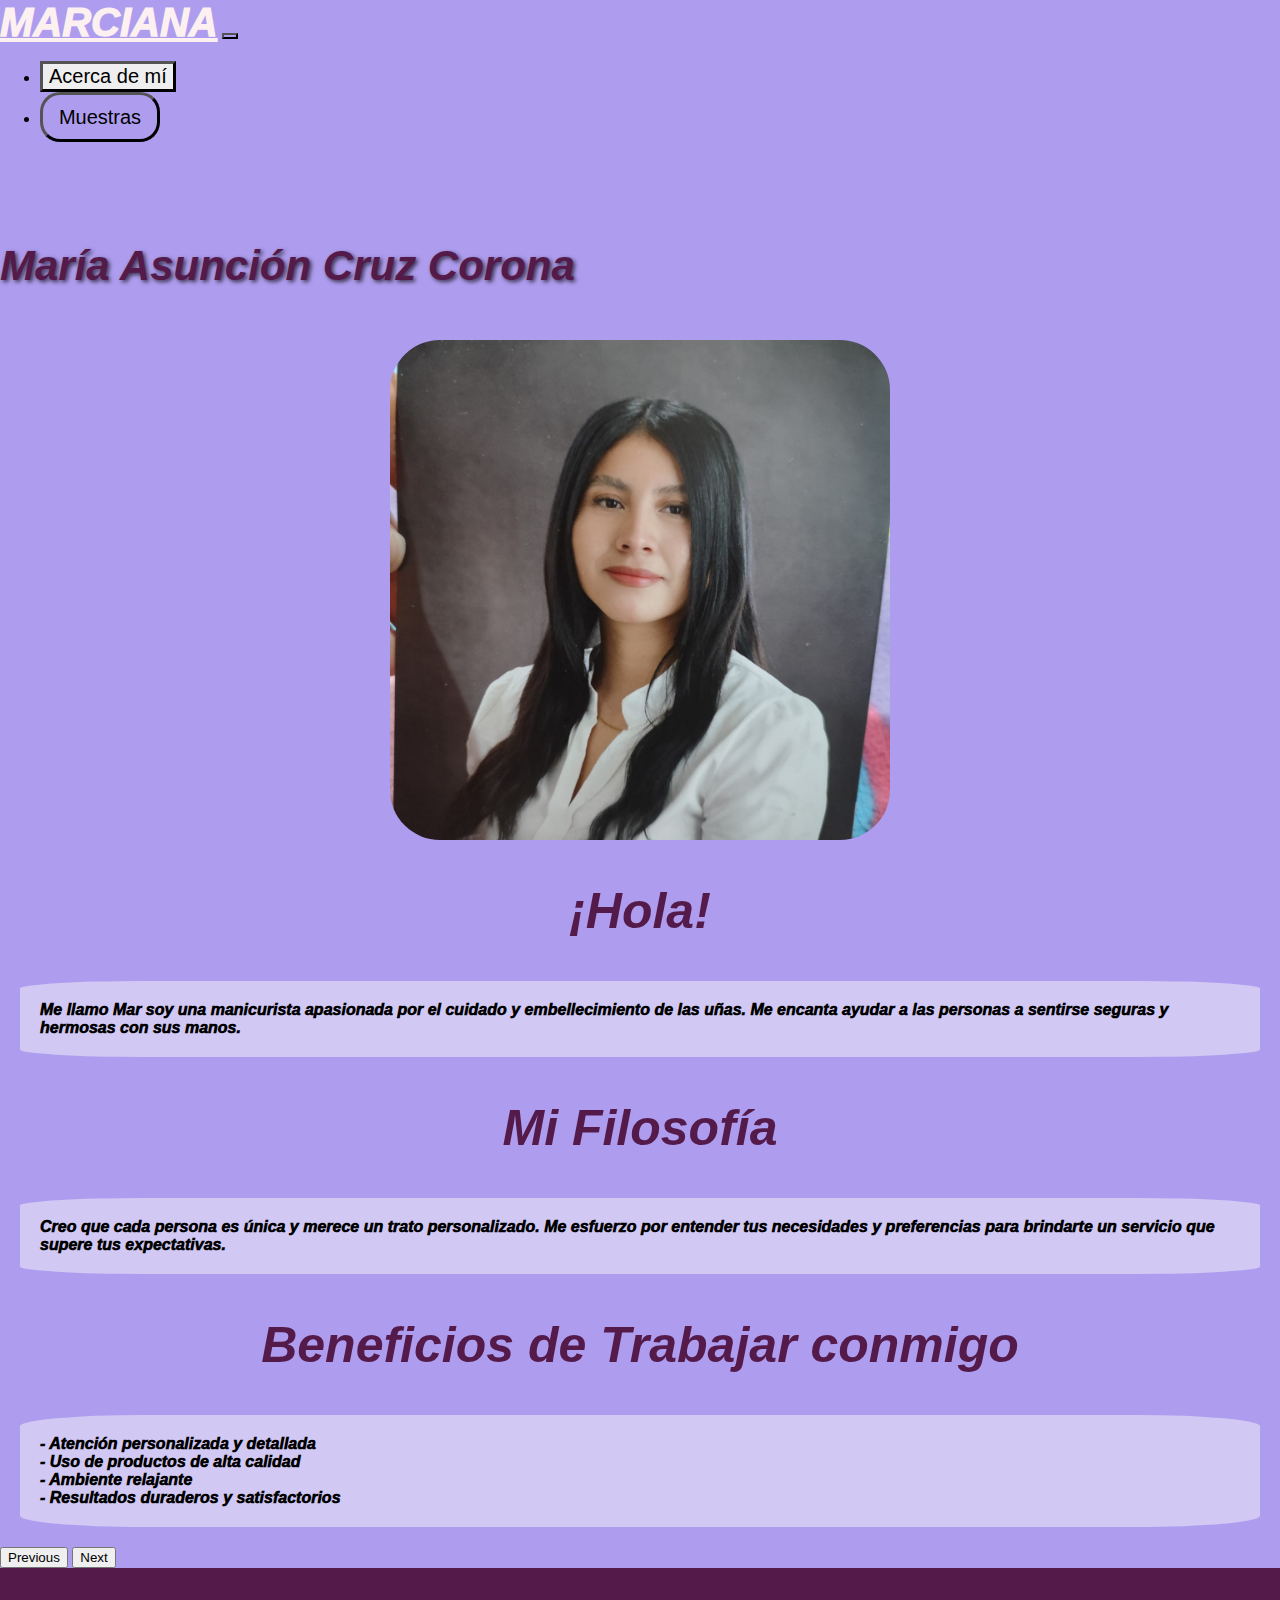
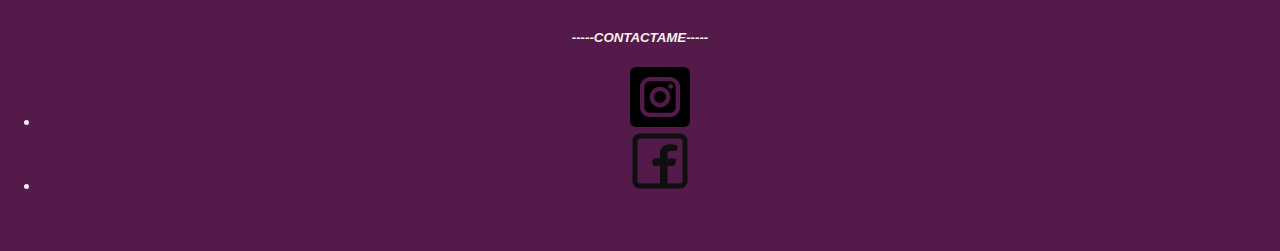
<file: acercaDeMi.html>
<!DOCTYPE html>
<html lang="en">
  <head>
    <meta charset="UTF-8" />
    <meta name="viewport" content="width=device-width, initial-scale=1.0" />
    <link
      href="https://cdn.jsdelivr.net/npm/bootstrap@5.3.5/dist/css/bootstrap.min.css"
      rel="stylesheet"
      integrity="sha384-SgOJa3DmI69IUzQ2PVdRZhwQ+dy64/BUtbMJw1MZ8t5HZApcHrRKUc4W0kG879m7"
      crossorigin="anonymous"
    />
    <link
      rel="stylesheet"
      href="https://fonts.googleapis.com/css2?family=DM+Sans:ital,opsz,wght@0,9..40,100..1000;1,9..40,100..1000&family=Exo+2:ital,wght@0,100..900;1,100..900&display=swap"
    />
    <link rel="stylesheet" href="./assets/styles/acercaDe.css" />
    <title>Gelish</title>
  </head>
  <body>
    <header>
      <div id="navBar"></div>
    </header>

    <h1 class="titulo-servicios text-center">María Asunción Cruz Corona</h1>

    <div class="container-fluid servicios">
      <div class="row">
        <div class="col-12 col-md-4 mb-4">
          <div class="card text-center justify-content-center">
            <img
              src="./assets/images/presentacion.jpeg"
              class="card-img-top rounded-circle mx-auto d-block border border-width border-black"
              alt="..."
            />
            <div
              class="card-body d-flex flex-column justify-content-center align-items-center"
            ></div>
          </div>
        </div>
      </div>
    </div>

    <div
      id="carouselExampleAutoplaying"
      class="carousel slide"
      data-bs-ride="carousel"
    >
      <div class="carousel-inner">
        <div class="carousel-item active">
          <h2> ¡Hola!  </h2>
          <p id="descripcion">
            Me llamo Mar soy una manicurista apasionada por el cuidado y
            embellecimiento de las uñas. Me encanta ayudar a las personas a
            sentirse seguras y hermosas con sus manos.
          </p>
        </div>
        <div class="carousel-item">
          
          <h2>Mi Filosofía </h2>

          <p id="descripcion">
            Creo que cada persona es única y merece un trato
            personalizado. Me esfuerzo por entender tus necesidades y
            preferencias para brindarte un servicio que supere tus expectativas.
          </p>
        </div>
        <div class="carousel-item">

          <h2>Beneficios de Trabajar conmigo</h2>

          <p id="descripcion">

            - Atención personalizada y detallada <br>
            - Uso de productos de alta calidad <br>
            - Ambiente relajante <br>
            - Resultados duraderos y satisfactorios

          </p>
        </div>
      </div>
      <button
        class="carousel-control-prev"
        type="button"
        data-bs-target="#carouselExampleAutoplaying"
        data-bs-slide="prev"
      >
        <span class="carousel-control-prev-icon" aria-hidden="true"></span>
        <span class="visually-hidden">Previous</span>
      </button>
      <button
        class="carousel-control-next"
        type="button"
        data-bs-target="#carouselExampleAutoplaying"
        data-bs-slide="next"
      >
        <span class="carousel-control-next-icon" aria-hidden="true"></span>
        <span class="visually-hidden">Next</span>
      </button>
    </div>

    <div class="footer" id="footer"></div>

    <script
      src="https://cdn.jsdelivr.net/npm/bootstrap@5.3.5/dist/js/bootstrap.bundle.min.js"
      integrity="sha384-k6d4wzSIapyDyv1kpU366/PK5hCdSbCRGRCMv+eplOQJWyd1fbcAu9OCUj5zNLiq"
      crossorigin="anonymous"
    ></script>

    <script>
      fetch("navBar.html") // Asegúrate de que la ruta sea correcta
        .then((response) => response.text())
        .then((html) => {
          document.getElementById("navBar").innerHTML = html; // Usamos el ID correcto 'navBar'
        })
        .catch((error) => {
          console.error("Error al obtener el navbar:", error);
        });
    </script>
    <script>
      fetch("footer.html") // Asegúrate de que la ruta sea correcta
        .then((response) => response.text())
        .then((html) => {
          document.getElementById("footer").innerHTML = html; // Usamos el ID correcto 'navBar'
        })
        .catch((error) => {
          console.error("Error al obtener el footer:", error);
        });
    </script>
  </body>
</html>
</file>
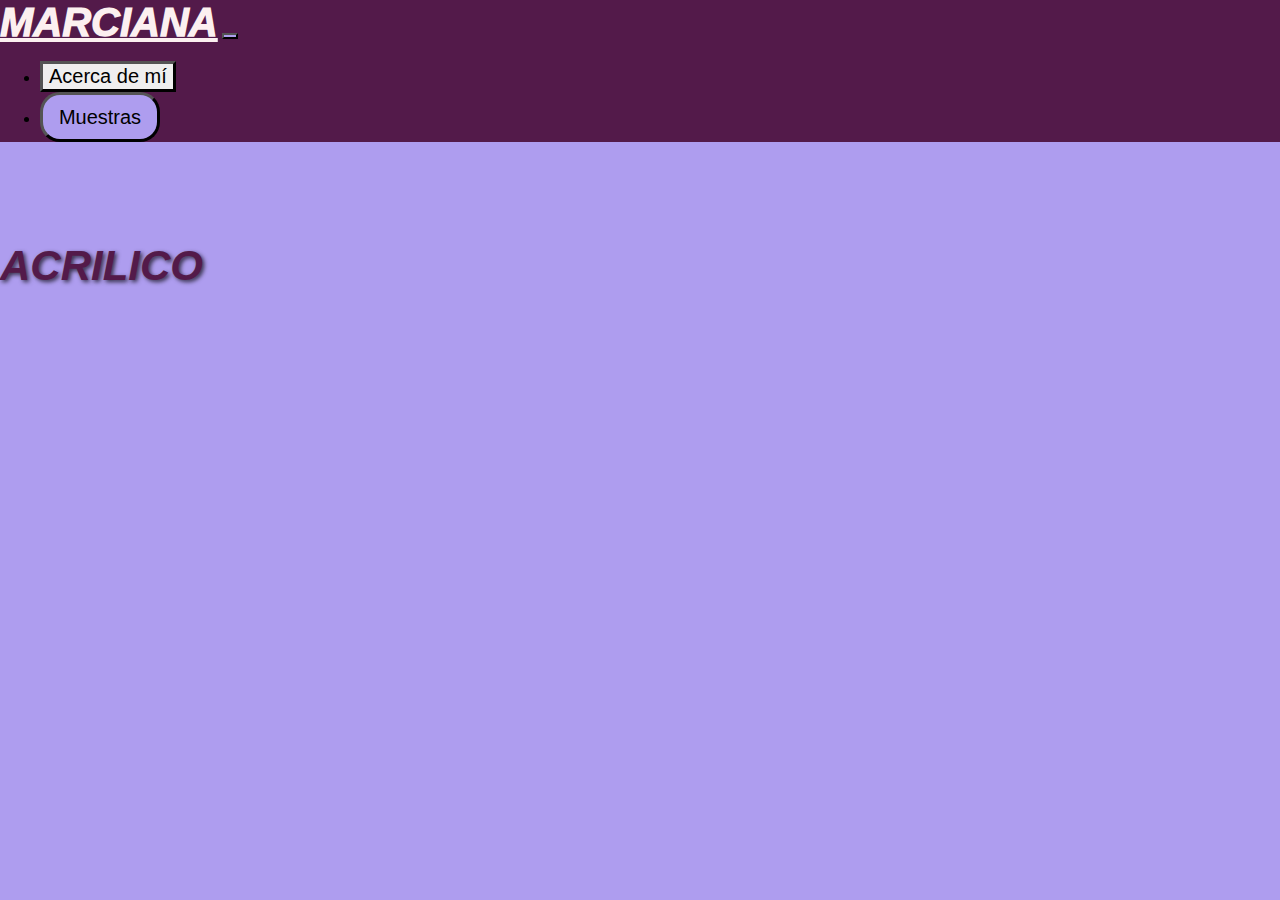
<file: acrilico.html>
<!DOCTYPE html>
<html lang="en">
<head>
    <meta charset="UTF-8">
    <meta name="viewport" content="width=device-width, initial-scale=1.0">
    <link
      href="https://cdn.jsdelivr.net/npm/bootstrap@5.3.5/dist/css/bootstrap.min.css"
      rel="stylesheet"
      integrity="sha384-SgOJa3DmI69IUzQ2PVdRZhwQ+dy64/BUtbMJw1MZ8t5HZApcHrRKUc4W0kG879m7"
      crossorigin="anonymous"
    />
    <link rel="stylesheet" href="./styles/acrilico.css">

    <title>Acrilico</title>



</head>
<body>
    

    <nav class="navbar navbar-expand-lg navbar-light">
        <div class="container-fluid">
          <a class="navbar-brand" href="#">MARCIANA</a>
          <button
            class="navbar-toggler"
            type="button"
            data-bs-toggle="collapse"
            data-bs-target="#navbarNav"
            aria-controls="navbarNav"
            aria-expanded="false"
            aria-label="Toggle navigation"
          >
            <span class="navbar-toggler-icon"></span>
          </button>
          <div class="collapse navbar-collapse" id="navbarNav">
            <ul class="navbar-nav ms-auto">
              <li class="nav-item">
                <button class="btn" type="submit">Acerca de mí</button>
              </li>
              <li class="nav-item">
                <button class="btn btn-outline-primary" type="submit">
                  Muestras
                </button>
              </li>
            </ul>
          </div>
        </div>
      </nav>

      <h1>ACRILICO</h1>
      
<script
      src="https://cdn.jsdelivr.net/npm/bootstrap@5.3.5/dist/js/bootstrap.bundle.min.js"
      integrity="sha384-k6d4wzSIapyDyv1kpU366/PK5hCdSbCRGRCMv+eplOQJWyd1fbcAu9OCUj5zNLiq"
      crossorigin="anonymous"
    ></script>
</body>
</html>
</file>
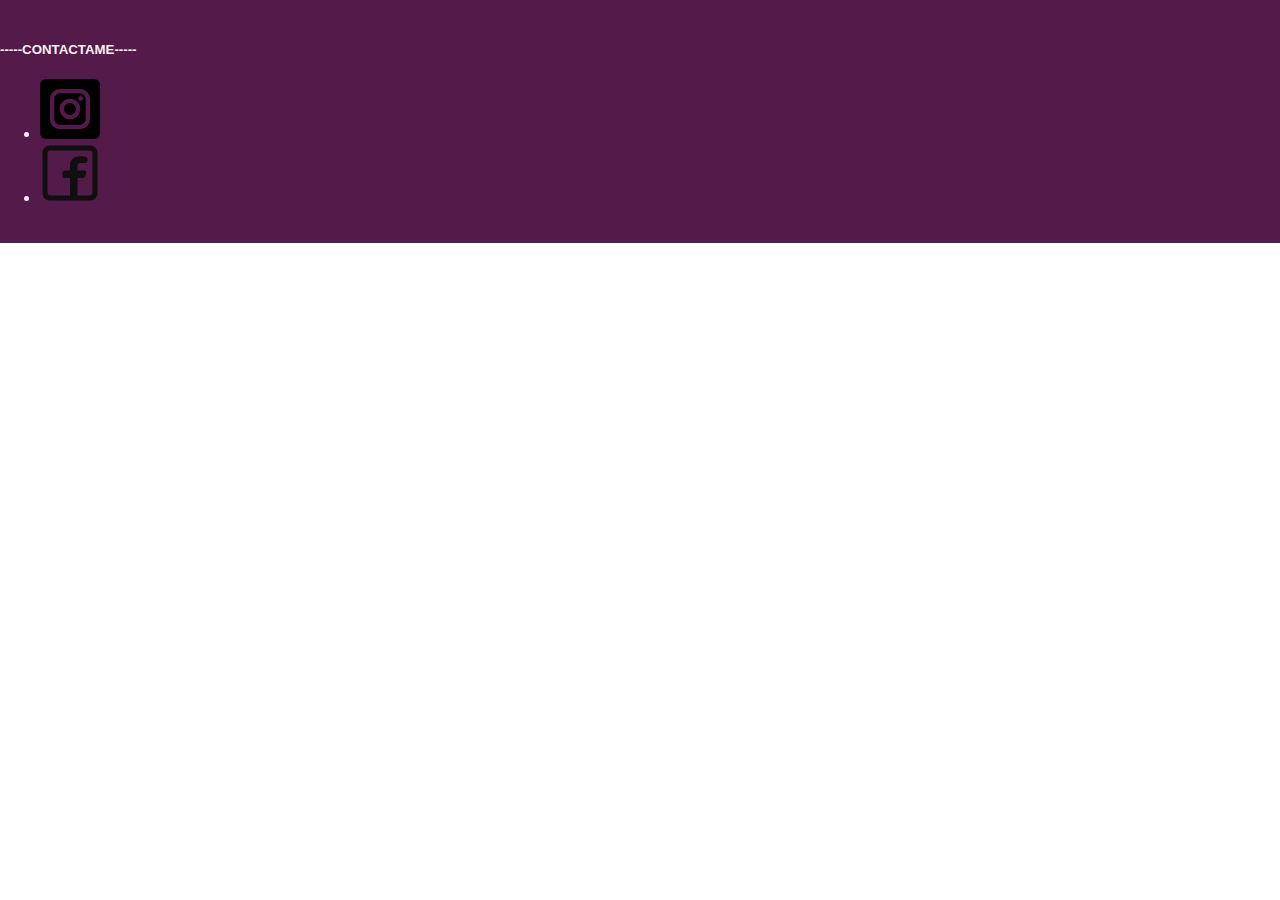
<file: footer.html>
<!DOCTYPE html>
<html lang="en">
<head>
    <meta charset="UTF-8">
    <meta name="viewport" content="width=device-width, initial-scale=1.0">
    <link rel="stylesheet" href="./assets/styles/footer.css">
    <title>PieDePagina</title>
</head>
<body>
    <footer>
        
    <div class="container-fluid py-3">
        <div class="row">
            <div class="col-12 text-center">
                <h5>-----CONTACTAME-----</h5>
                <ul class="list-unstyled d-flex justify-content-center">
                    <li class="ms-3">
                        <a class="nav-link p-0" href="https://www.instagram.com/marciana_nailart?igsh=MTd5OXkzMTlzN2c5Zg==" target="_blank" aria-label="Enlace a Instagram">
                            <img src="./assets/images/instagram.svg" alt="Instagram" width="60" height="60">
                        </a>
                    </li>
                     <li class="ms-3">
                        <a class="nav-link p-0" href="https://www.facebook.com/share/14znJnwBapo/" target="_blank" aria-label="Enlace a Facebook">
                            <img src="./assets/images/facebook.svg" alt="Facebook" width="60" height="60">
                        </a>
                    </li>
                </ul>
            </div>
        </div>
    </div>
</footer>
</body>
</html>
</file>
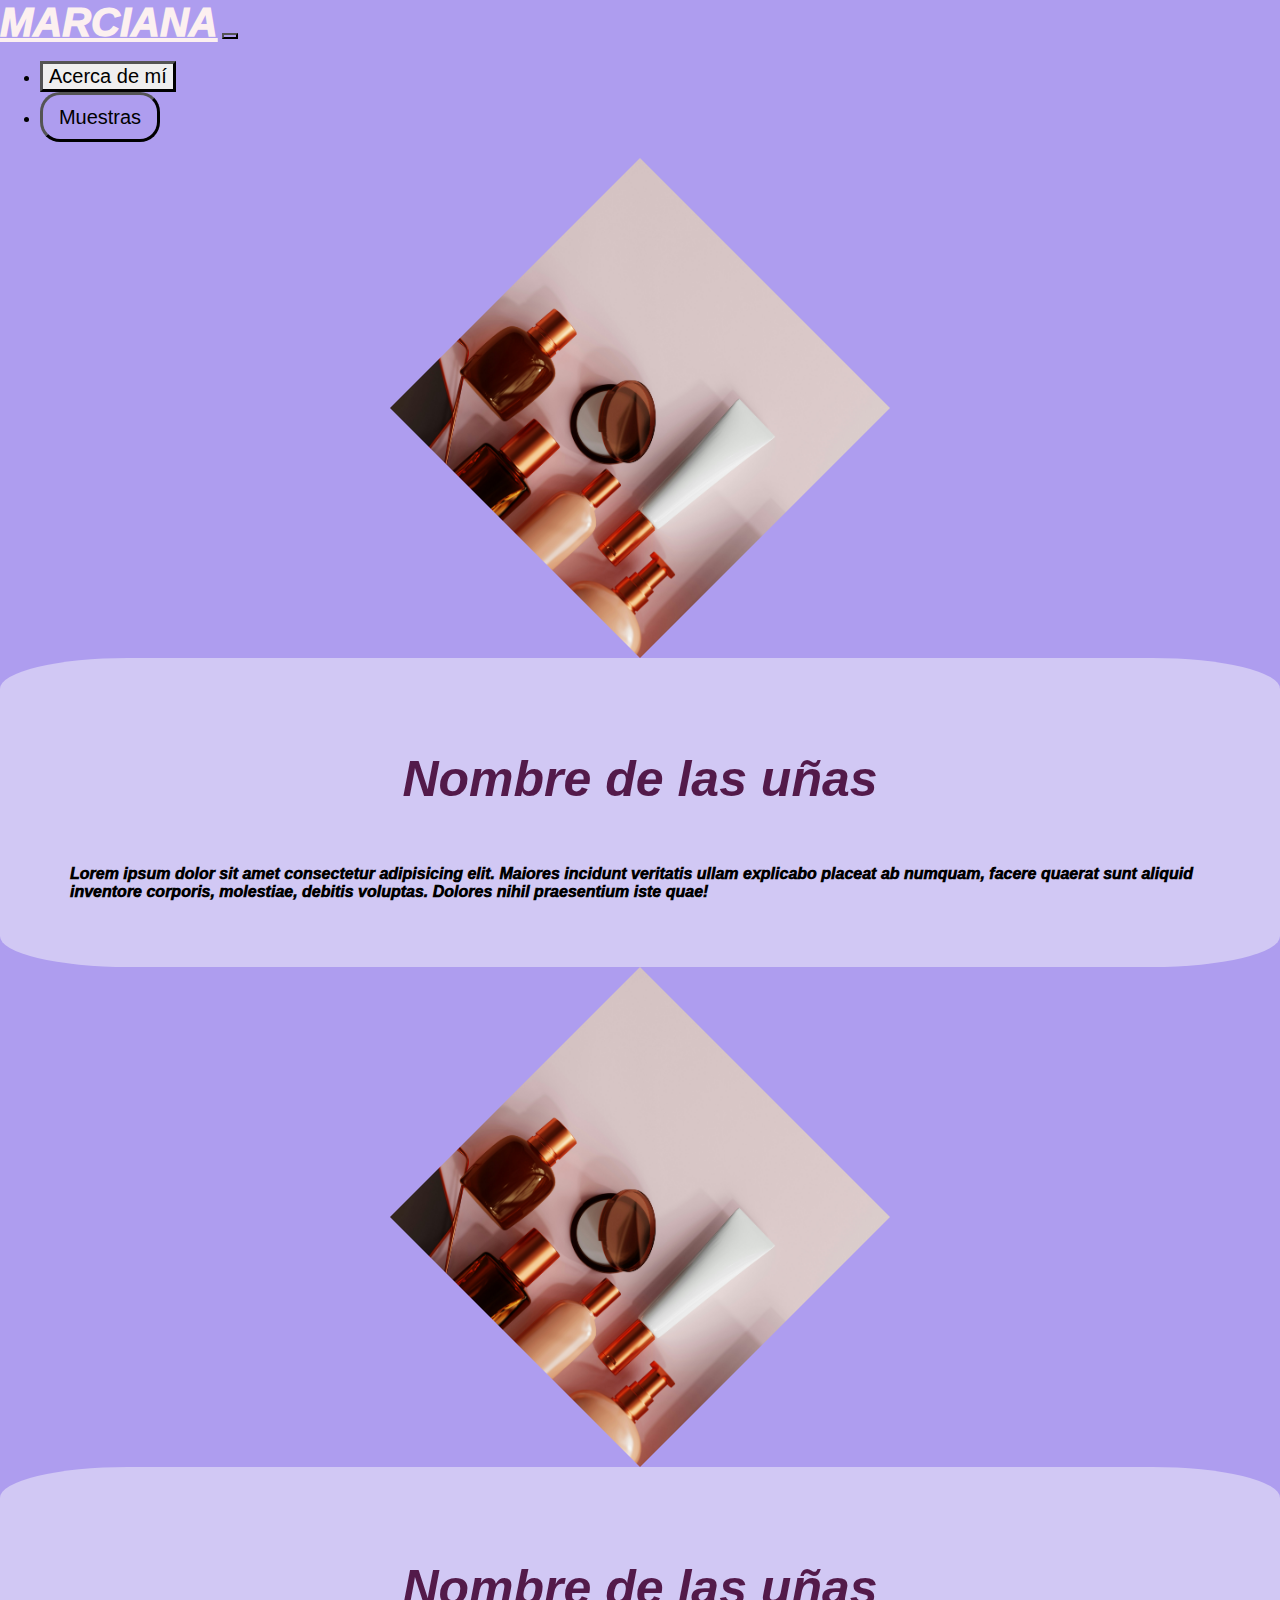
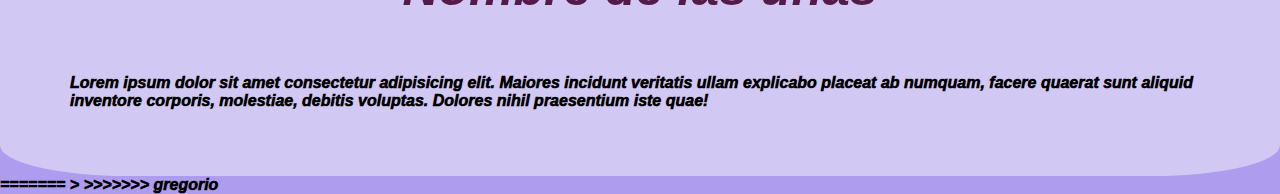
<file: gelish.html>
<!DOCTYPE html>
<html lang="en">
  <head>
    <meta charset="UTF-8" />
    <meta name="viewport" content="width=device-width, initial-scale=1.0" />
    <link
      href="https://cdn.jsdelivr.net/npm/bootstrap@5.3.5/dist/css/bootstrap.min.css"
      rel="stylesheet"
      integrity="sha384-SgOJa3DmI69IUzQ2PVdRZhwQ+dy64/BUtbMJw1MZ8t5HZApcHrRKUc4W0kG879m7"
      crossorigin="anonymous"
    />

    <link
      rel="stylesheet"
      href="https://fonts.googleapis.com/css2?family=DM+Sans:ital,opsz,wght@0,9..40,100..1000;1,9..40,100..1000&family=Exo+2:ital,wght@0,100..900;1,100..900&display=swap"
    />
    <link rel="stylesheet" href="./assets/styles/acrilico.css" />

    <title>Gelish</title>
</head>
<body>
  <header>
        <div id="navBar"></div>
  </header>

        <!-- Segunda fila -->
        <div class="col-sm-12 col-md-6 mb-4">
          <div class="card">
            <img
              src="./assets/images/productos3.jpg"
              class="card-img-top rounded-circle mx-auto d-block"
              alt="..."
            />
          </div>
        </div>
        <div
          class="col-sm-12 col-md-6 mb-4 align-items-center justify-content parrafo"
          style="
            display: flex;
            flex-direction: column;
            justify-content: center;
            height: 100%;
          "
        >
          <h2>Nombre de las uñas</h2>
          <p>
            Lorem ipsum dolor sit amet consectetur adipisicing elit. Maiores
            incidunt veritatis ullam explicabo placeat ab numquam, facere
            quaerat sunt aliquid inventore corporis, molestiae, debitis
            voluptas. Dolores nihil praesentium iste quae!
          </p>
        </div>

        <!-- Tercera fila -->
        <div class="col-sm-12 col-md-6 mb-4">
          <div class="card">
            <img
              src="./assets/images/productos3.jpg"
              class="card-img-top rounded-circle mx-auto d-block"
              alt="..."
            />
          </div>
        </div>
        <div
          class="col-sm-12 col-md-6 mb-4 align-items-center justify-content parrafo"
          style="
            display: flex;
            flex-direction: column;
            justify-content: center;
            height: 100%;
          "
        >
          <h2>Nombre de las uñas</h2>
          <p>
            Lorem ipsum dolor sit amet consectetur adipisicing elit. Maiores
            incidunt veritatis ullam explicabo placeat ab numquam, facere
            quaerat sunt aliquid inventore corporis, molestiae, debitis
            voluptas. Dolores nihil praesentium iste quae!
          </p>
        </div>
      </div>
    </div>

    <script
      src="https://cdn.jsdelivr.net/npm/bootstrap@5.3.5/dist/js/bootstrap.bundle.min.js"
      integrity="sha384-k6d4wzSIapyDyv1kpU366/PK5hCdSbCRGRCMv+eplOQJWyd1fbcAu9OCUj5zNLiq"
      crossorigin="anonymous"
<<<<<<< HEAD
    ></script>

    <script>
      fetch("./navBar.html")
            .then(response => response.text())
            .then(data => {
                document.getElementById("portada").innerHTML = data;
            });
    </script>
  </body>
</html>
=======
></script>

<script> 
  fetch('navBar.html') // Reemplaza con la URL de tu archivo HTML
    .then(response => response.text())
    .then(html => {
      document.getElementById('navBar').innerHTML = html; // Asegúrate de que exista un elemento con el id 'contenedorNavbar'
    })
    .catch(error => {
      console.error('Error al obtener el navbar:', error);
    });
</script>
</body>
</html>
>>>>>>> gregorio
</file>
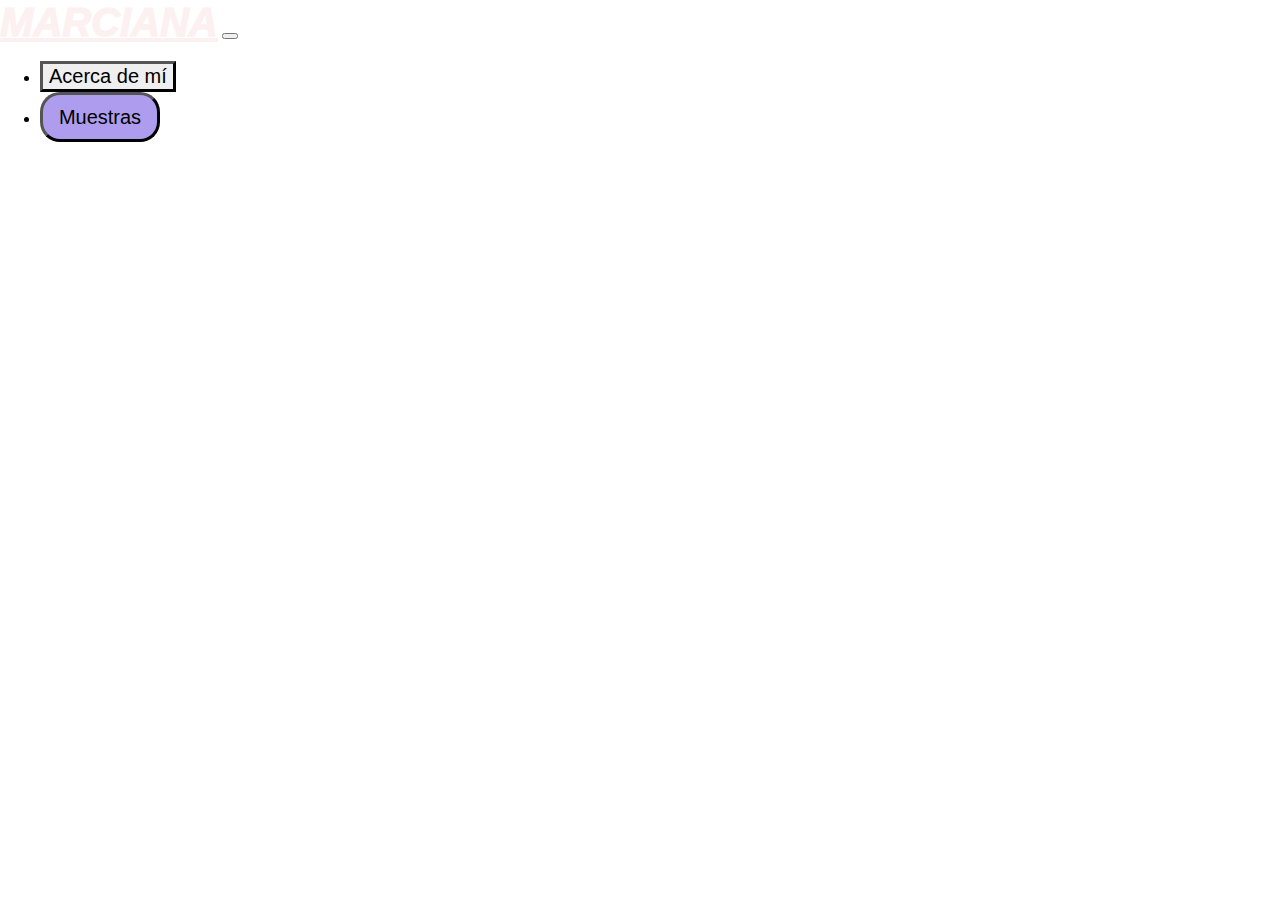
<file: navBar.html>
<!DOCTYPE html>
 <html lang="en">
 <head>
    <meta charset="UTF-8">
    <meta name="viewport" content="width=device-width, initial-scale=1.0">
    <link rel="stylesheet" href="./assets/styles/navBar.css">
    <link
      href="https://cdn.jsdelivr.net/npm/bootstrap@5.3.5/dist/css/bootstrap.min.css"
      rel="stylesheet"
      integrity="sha384-SgOJa3DmI69IUzQ2PVdRZhwQ+dy64/BUtbMJw1MZ8t5HZApcHrRKUc4W0kG879m7"
      crossorigin="anonymous"
    />
    <title>NavBar</title>
 </head>
 <body>
    <nav class="navbar navbar-expand-lg navbar-light">
                <div class="container-fluid">
                <a class="navbar-brand" href="#">MARCIANA</a>
                <button
                    class="navbar-toggler"
                    type="button"
                    data-bs-toggle="collapse"
                    data-bs-target="#navbarNav"
                    aria-controls="navbarNav"
                    aria-expanded="false"
                    aria-label="Toggle navigation"
                >
                    <span class="navbar-toggler-icon"></span>
                </button>
                <div class="collapse navbar-collapse" id="navbarNav">
                    <ul class="navbar-nav ms-auto">
                    <li class="nav-item justify-content-right">
                        <button class="btn" type="submit">Acerca de mí</button>
                    </li>
                    <li class="nav-item justify-content-right">
                        <button class="btn btn-outline-primary" type="submit">
                        Muestras
                        </button>
                    </li>
                    </ul>
                </div>
                </div>
            </nav>
            

            
    <script
      src="https://cdn.jsdelivr.net/npm/bootstrap@5.3.5/dist/js/bootstrap.bundle.min.js"
      integrity="sha384-k6d4wzSIapyDyv1kpU366/PK5hCdSbCRGRCMv+eplOQJWyd1fbcAu9OCUj5zNLiq"
      crossorigin="anonymous"
    ></script>
    <script src="./assets/js/main.js"></script>
 </body>
 </html>
</file>
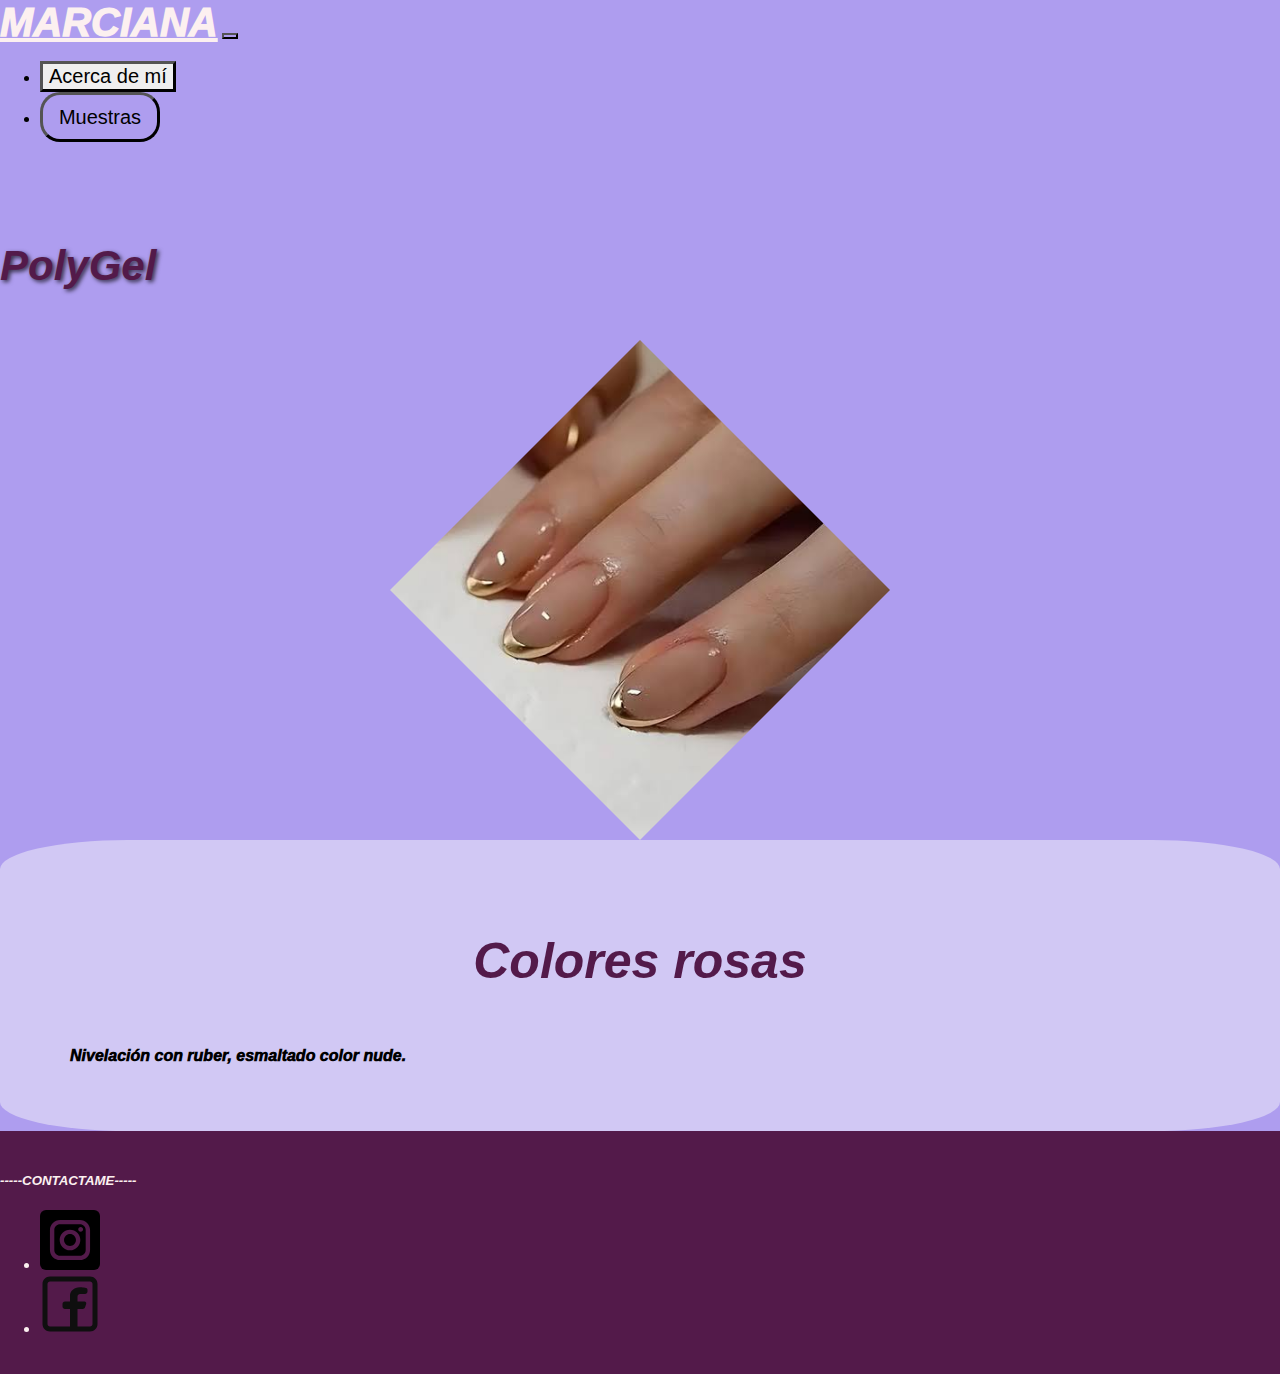
<file: polygel.html>
<!DOCTYPE html>
<html lang="en">
<head>
    <meta charset="UTF-8" />
    <meta name="viewport" content="width=device-width, initial-scale=1.0" />
    <link
        href="https://cdn.jsdelivr.net/npm/bootstrap@5.3.5/dist/css/bootstrap.min.css"
        rel="stylesheet"
        integrity="sha384-SgOJa3DmI69IUzQ2PVdRZhwQ+dy64/BUtbMJw1MZ8t5HZApcHrRKUc4W0kG879m7"
        crossorigin="anonymous"
    />
    <link
        rel="stylesheet"
        href="https://fonts.googleapis.com/css2?family=DM+Sans:ital,opsz,wght@0,9..40,100..1000;1,9..40,100..1000&family=Exo+2:ital,wght@0,100..900;1,100..900&display=swap"
    />
    <link rel="stylesheet" href="./assets/styles/acrilico.css" />
    <title>PolyGel</title>
</head>
<body>
    
    
    <header>
        <div id="navBar"></div>
    </header>

    <h1 class="text-center">PolyGel</h1>
    

    <div class="container" id="contenedorUñas"></div>

    <div class="footer" id="footer"></div>

    <script
        src="https://cdn.jsdelivr.net/npm/bootstrap@5.3.5/dist/js/bootstrap.bundle.min.js"
        integrity="sha384-k6d4wzSIapyDyv1kpU366/PK5hCdSbCRGRCMv+eplOQJWyd1fbcAu9OCUj5zNLiq"
        crossorigin="anonymous"
    ></script>

    <script>
        fetch('navBar.html') // Asegúrate de que la ruta sea correcta
            .then(response => response.text())
            .then(html => {
                document.getElementById('navBar').innerHTML = html; // Usamos el ID correcto 'navBar'
            })
            .catch(error => {
                console.error('Error al obtener el navbar:', error);
            });
    </script>
    <script>
        fetch('footer.html') // Asegúrate de que la ruta sea correcta
            .then(response => response.text())
            .then(html => {
                document.getElementById('footer').innerHTML = html; // Usamos el ID correcto 'navBar'
            })
            .catch(error => {
                console.error('Error al obtener el footer:', error);
            });
    </script>

    <script src="./assets/js/cardPolygel.js"></script>
</body>
</html>
</file>
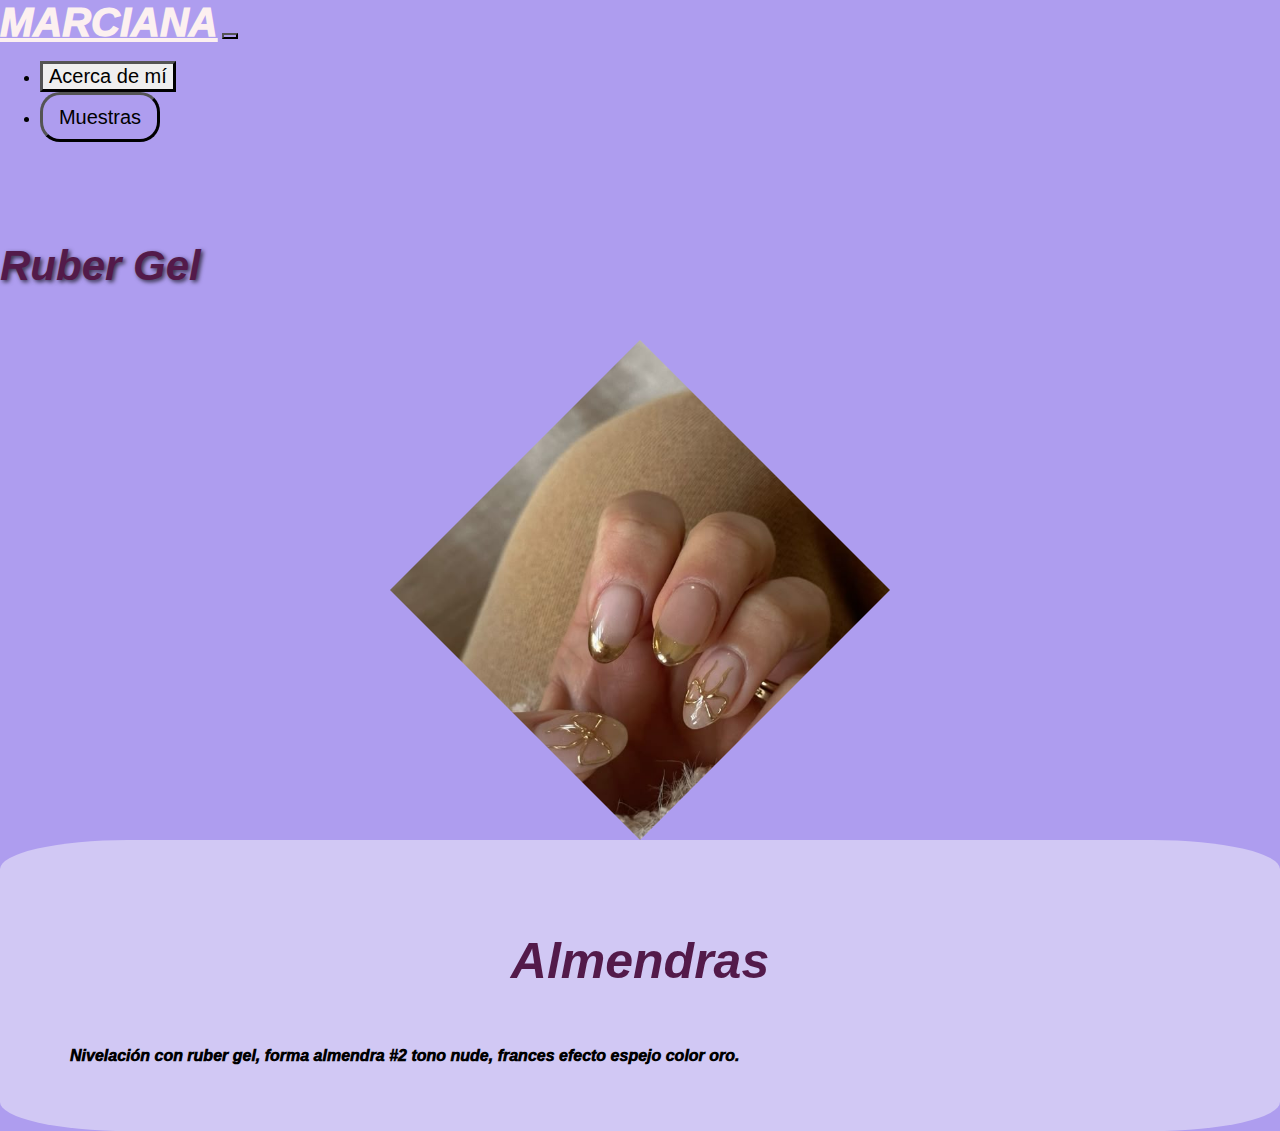
<file: ruberGel.html>
<!DOCTYPE html>
<html lang="en">
<head>
    <meta charset="UTF-8" />
    <meta name="viewport" content="width=device-width, initial-scale=1.0" />
    <link
        href="https://cdn.jsdelivr.net/npm/bootstrap@5.3.5/dist/css/bootstrap.min.css"
        rel="stylesheet"
        integrity="sha384-SgOJa3DmI69IUzQ2PVdRZhwQ+dy64/BUtbMJw1MZ8t5HZApcHrRKUc4W0kG879m7"
        crossorigin="anonymous"
    />
    <link
        rel="stylesheet"
        href="https://fonts.googleapis.com/css2?family=DM+Sans:ital,opsz,wght@0,9..40,100..1000;1,9..40,100..1000&family=Exo+2:ital,wght@0,100..900;1,100..900&display=swap"
    />
    <link rel="stylesheet" href="./assets/styles/acrilico.css" />
    <title>RuberGel</title>
</head>
<body>

    <header>
        <div id="navBar"></div>
    </header>

    
    <h1 class="text-center">Ruber Gel</h1>


    <div class="container" id="contenedorUñas">
    </div>

    <script
        src="https://cdn.jsdelivr.net/npm/bootstrap@5.3.5/dist/js/bootstrap.bundle.min.js"
        integrity="sha384-k6d4wzSIapyDyv1kpU366/PK5hCdSbCRGRCMv+eplOQJWyd1fbcAu9OCUj5zNLiq"
        crossorigin="anonymous"
    ></script>

    <script>
        fetch('navBar.html') // Asegúrate de que la ruta sea correcta
            .then(response => response.text())
            .then(html => {
                document.getElementById('navBar').innerHTML = html; // Usamos el ID correcto 'navBar'
            })
            .catch(error => {
                console.error('Error al obtener el navbar:', error);
            });
    </script>

    <script src="./assets/js/cardRubergel.js"></script>
</body>
</html>
</file>
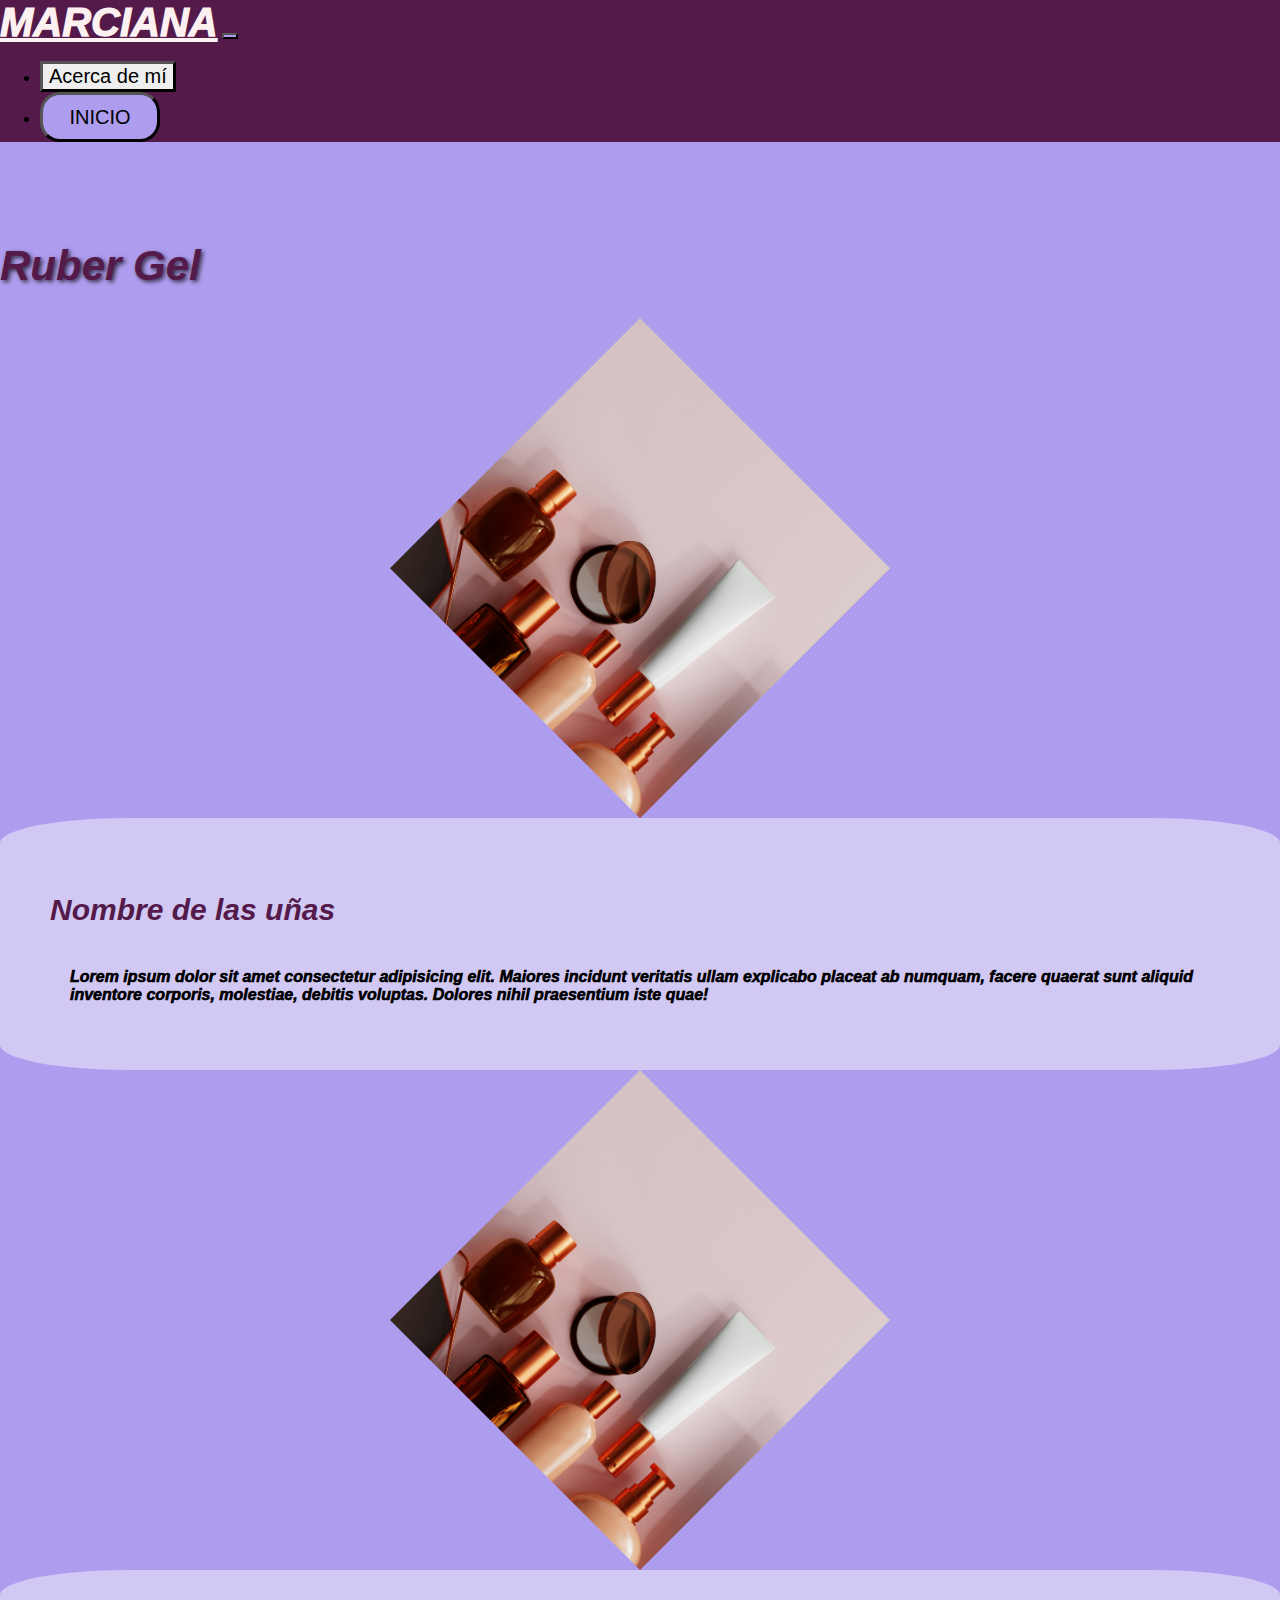
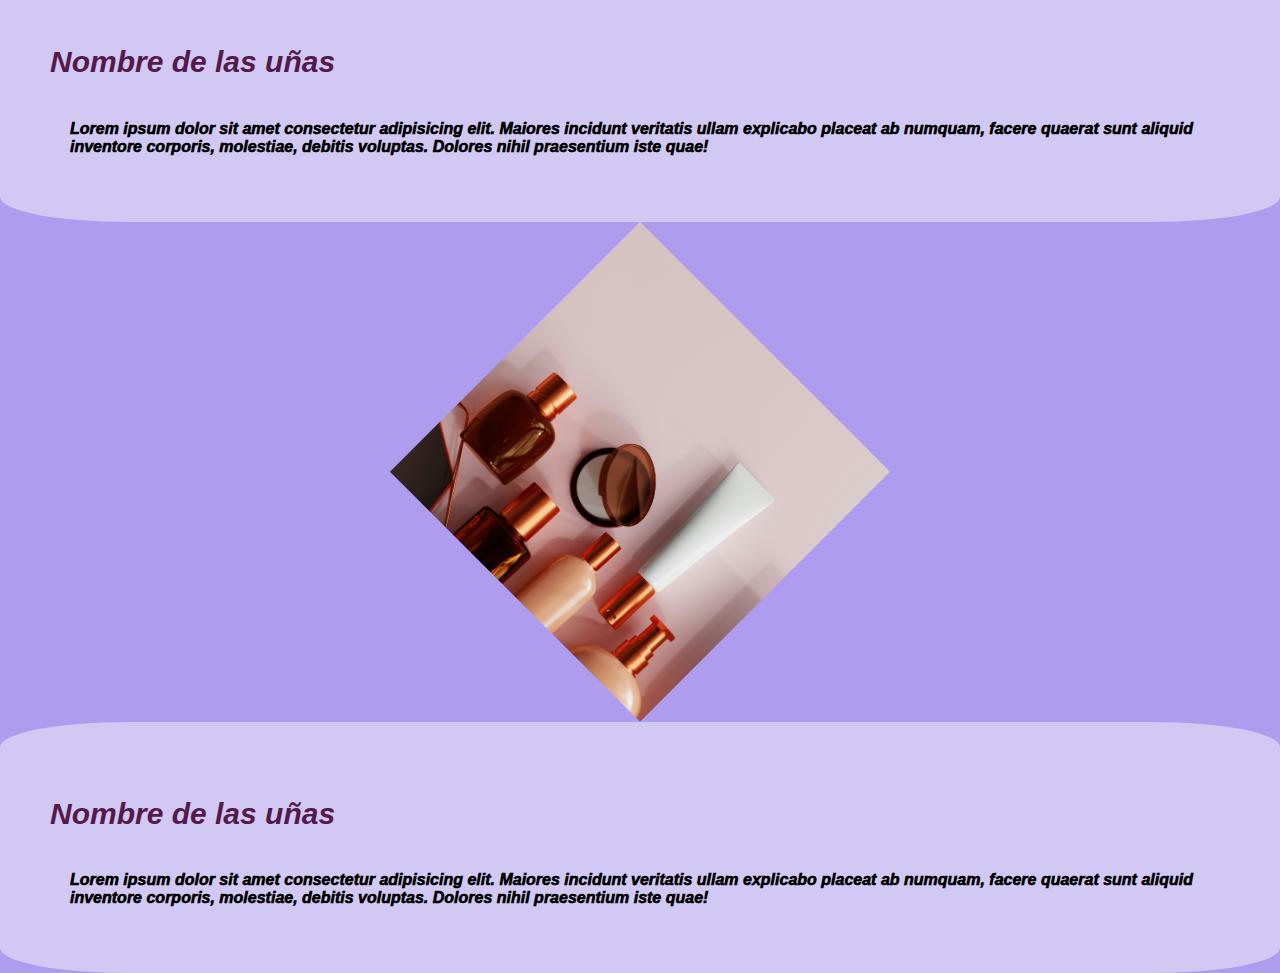
<file: rubigel.html>
<!DOCTYPE html>
<html lang="en">
<head>
    <meta charset="UTF-8">
    <meta name="viewport" content="width=device-width, initial-scale=1.0">
    <link
      href="https://cdn.jsdelivr.net/npm/bootstrap@5.3.5/dist/css/bootstrap.min.css"
      rel="stylesheet"
      integrity="sha384-SgOJa3DmI69IUzQ2PVdRZhwQ+dy64/BUtbMJw1MZ8t5HZApcHrRKUc4W0kG879m7"
      crossorigin="anonymous"
    />

    <link rel="stylesheet" href="https://fonts.googleapis.com/css2?family=DM+Sans:ital,opsz,wght@0,9..40,100..1000;1,9..40,100..1000&family=Exo+2:ital,wght@0,100..900;1,100..900&display=swap">
    <link rel="stylesheet" href="./assets/styles/acrilico.css">

    <title>Ruber Gel</title>
</head>
<body>


    <nav class="navbar navbar-expand-lg navbar-light">
        <div class="container-fluid">
          <a class="navbar-brand" href="./index.html">MARCIANA</a>
          <button
            class="navbar-toggler"
            type="button"
            data-bs-toggle="collapse"
            data-bs-target="#navbarNav"
            aria-controls="navbarNav"
            aria-expanded="false"
            aria-label="Toggle navigation"
          >
            <span class="navbar-toggler-icon"></span>
          </button>
          <div class="collapse navbar-collapse" id="navbarNav">
            <ul class="navbar-nav ms-auto">
              <li class="nav-item justify-content-right">
                <button class="btn" type="submit">Acerca de mí</button>
              </li>
              <li class="nav-item justify-content-right mb-4">
                <button class="btn btn-outline-primary" type="submit" id="inicio">
                  INICIO
                </button>
              </li>
            </ul>
          </div>
        </div>
      </nav>

      <div class="container-fluid servicios">
        <div class="row">
          <h1 class="text-center mt-4 mb-4">Ruber Gel</h1>

          <!-- Primera fila -->
          <div class="col-sm-12 col-md-6 mb-4">
            <div class="card">
              <img
                src="./assets/images/productos3.jpg"
                class="card-img-top rounded-circle mx-auto d-block"
                alt="..."
              />
            </div>
          </div>
          <div class="col-sm-12 col-md-6 mb-4 align-items-center justify-content parrafo" style="display: flex; flex-direction: column; justify-content: center; height: 100%;">
            <h2>Nombre de las uñas</h2>
            <p>Lorem ipsum dolor sit amet consectetur adipisicing elit. Maiores incidunt veritatis ullam explicabo placeat ab numquam, facere quaerat sunt aliquid inventore corporis, molestiae, debitis voluptas. Dolores nihil praesentium iste quae!</p>
          </div> 

          <!-- Segunda fila -->
          <div class="col-sm-12 col-md-6 mb-4">
            <div class="card">
              <img
                src="./assets/images/productos3.jpg"
                class="card-img-top rounded-circle mx-auto d-block"
                alt="..."
              />
            </div>
          </div>
         <div class="col-sm-12 col-md-6 mb-4 align-items-center justify-content parrafo" style="display: flex; flex-direction: column; justify-content: center; height: 100%;">
            <h2>Nombre de las uñas</h2>
            <p>Lorem ipsum dolor sit amet consectetur adipisicing elit. Maiores incidunt veritatis ullam explicabo placeat ab numquam, facere quaerat sunt aliquid inventore corporis, molestiae, debitis voluptas. Dolores nihil praesentium iste quae!</p>
          </div> 

          <!-- Tercera fila -->
          <div class="col-sm-12 col-md-6 mb-4">
            <div class="card">
              <img
                src="./assets/images/productos3.jpg"
                class="card-img-top rounded-circle mx-auto d-block"
                alt="..."
              />
            </div>
          </div>
          <div class="col-sm-12 col-md-6 mb-4 align-items-center justify-content parrafo" style="display: flex; flex-direction: column; justify-content: center; height: 100%;">
            <h2>Nombre de las uñas</h2>
            <p>Lorem ipsum dolor sit amet consectetur adipisicing elit. Maiores incidunt veritatis ullam explicabo placeat ab numquam, facere quaerat sunt aliquid inventore corporis, molestiae, debitis voluptas. Dolores nihil praesentium iste quae!</p>
          </div> 
        </div>
      </div>

<script
      src="https://cdn.jsdelivr.net/npm/bootstrap@5.3.5/dist/js/bootstrap.bundle.min.js"
      integrity="sha384-k6d4wzSIapyDyv1kpU366/PK5hCdSbCRGRCMv+eplOQJWyd1fbcAu9OCUj5zNLiq"
      crossorigin="anonymous"
></script>
</body>
</html>
</file>
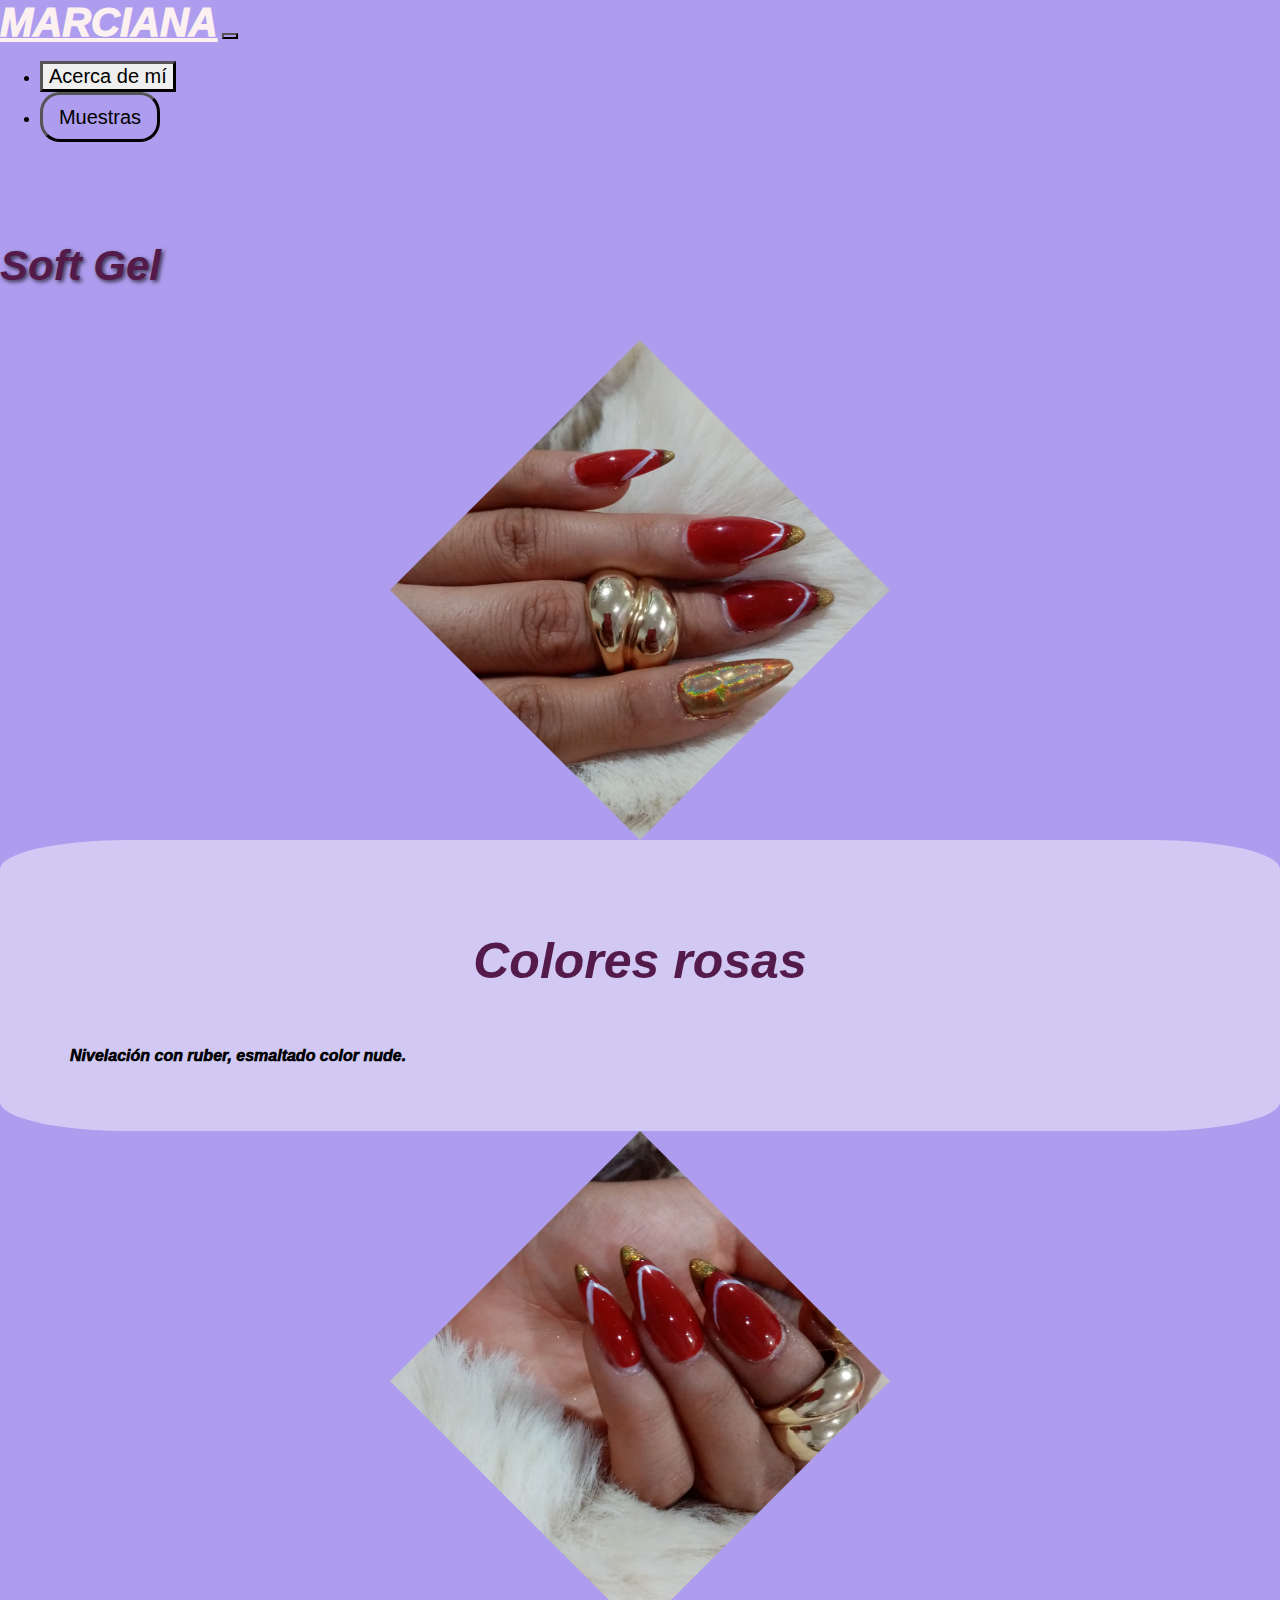
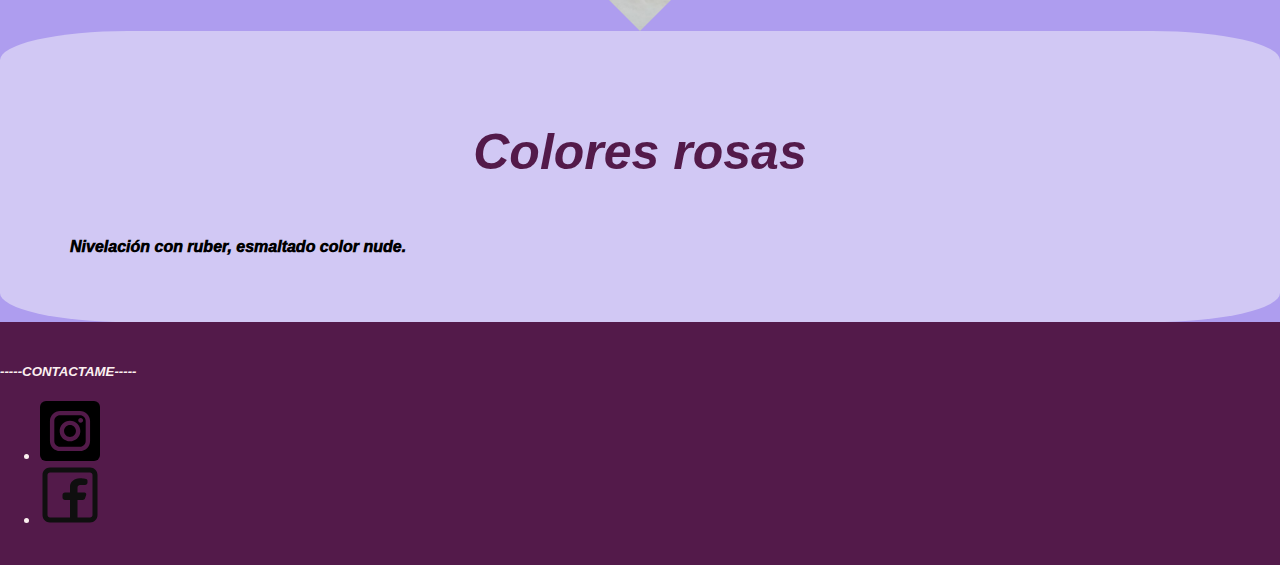
<file: softgel.html>
<!DOCTYPE html>
<html lang="en">
<head>
    <meta charset="UTF-8" />
    <meta name="viewport" content="width=device-width, initial-scale=1.0" />
    <link
        href="https://cdn.jsdelivr.net/npm/bootstrap@5.3.5/dist/css/bootstrap.min.css"
        rel="stylesheet"
        integrity="sha384-SgOJa3DmI69IUzQ2PVdRZhwQ+dy64/BUtbMJw1MZ8t5HZApcHrRKUc4W0kG879m7"
        crossorigin="anonymous"
    />
    <link
        rel="stylesheet"
        href="https://fonts.googleapis.com/css2?family=DM+Sans:ital,opsz,wght@0,9..40,100..1000;1,9..40,100..1000&family=Exo+2:ital,wght@0,100..900;1,100..900&display=swap"
    />
    <link rel="stylesheet" href="./assets/styles/acrilico.css" />
    <title>Soft Gel</title>
</head>
<body>
    
    
    <header>
        <div id="navBar"></div>
    </header>

    <h1 class="text-center">Soft Gel</h1>
    

    <div class="container" id="contenedorUñas"></div>

    <div class="footer" id="footer"></div>

    <script
        src="https://cdn.jsdelivr.net/npm/bootstrap@5.3.5/dist/js/bootstrap.bundle.min.js"
        integrity="sha384-k6d4wzSIapyDyv1kpU366/PK5hCdSbCRGRCMv+eplOQJWyd1fbcAu9OCUj5zNLiq"
        crossorigin="anonymous"
    ></script>

    <script>
        fetch('navBar.html') // Asegúrate de que la ruta sea correcta
            .then(response => response.text())
            .then(html => {
                document.getElementById('navBar').innerHTML = html; // Usamos el ID correcto 'navBar'
            })
            .catch(error => {
                console.error('Error al obtener el navbar:', error);
            });
    </script>
    <script>
        fetch('footer.html') // Asegúrate de que la ruta sea correcta
            .then(response => response.text())
            .then(html => {
                document.getElementById('footer').innerHTML = html; // Usamos el ID correcto 'navBar'
            })
            .catch(error => {
                console.error('Error al obtener el footer:', error);
            });
    </script>

    <script src="./assets/js/cardSoftgel.js"></script>
</body>
</html>
</file>
<file: assets/styles/acercaDe.css>
/*
 * --------------------------------------------------
 * Variables de colores
 * --------------------------------------------------
 */
html {
    --color1: #FCF0F0;
    --color2: #D1C8F4;
    --color3: #AE9DEF;
    --color4: #9B2929;
    --color5: #531A4A;
}

/*
 * --------------------------------------------------
 * Estilos generales del body
 * --------------------------------------------------
 */
body {
    font-family: "Roboto", sans-serif;
    font-weight: 1000;
    font-style: italic;
    font-variation-settings: "wdth" 400;
    margin: 0;
    padding: 0;
    background-color: var(--color3);
}

/*
 * --------------------------------------------------
 * Estilos de la Navbar
 * --------------------------------------------------
 */
.navbar {
    background-color: var(--color5);
}

.navbar-brand {
    font-size: 40px;
    color: var(--color1);
}

.navbar-toggler {
    background-color: var(--color3);
}

/*
 * --------------------------------------------------
 * Estilos de los Titulares
 * --------------------------------------------------
 */
h1 {
    margin-top: 100px;
    margin-bottom: 100px;
    font-size: 42px;
    font-weight: 900;
    color: var(--color5);
    text-shadow: 2px 2px 4px rgba(0, 0, 0, 0.7);
}

h2 {
    font-size: 30px;
    color: var(--color5);
    font-weight: bold;
}

/*
 * --------------------------------------------------
 * Estilos de los Botones
 * --------------------------------------------------
 */
.btn {
    font-size: 20px;
    border-width: 3px;
}

.btn-acerca {
    color: var(--color1);
}

.btn-outline-primary {
    --bs-btn-border-color: none;
    --bs-btn-color: var(--color5);
    background-color: var(--color3);
    border-radius: 20px;
    width: 120px;
    height: 50px;
}

.btn-servicios {
    background-color: var(--color5);
    color: var(--color1);
    border-radius: 20px;
    width: 120px;
    height: 60px;
    margin: 50px 0;
}

/*
 * --------------------------------------------------
 * Estilos de las Tarjetas (Cards)
 * --------------------------------------------------
 */
.card {
    border: none;
    background-color: transparent;
    display: flex;
    flex-direction: column;
    justify-content: center;
    align-items: center;
    text-align: center;
    height: 100%;
}

.card-img-top {
    width: 500px;
    height: 500px;
    object-fit: cover;
}

/*
 * --------------------------------------------------
 * Estilos del Párrafo
 * --------------------------------------------------
 */
p#descripcion {
    margin: 20px;
    background-color: #D1C8F4;
    border-radius: 10%;
    padding: 20px;
}

/*
 * --------------------------------------------------
 * Estilos del Footer
 * --------------------------------------------------
 */
.footer {
    background-color: var(--color5);
    color: var(--color1);
    border-radius: 0;
    text-align: center;
    padding: 20px 0;
}

/*
 * --------------------------------------------------
 * Media Queries para dispositivos móviles
 * --------------------------------------------------
 */
@media (max-width: 768px) {
    h1 {
        font-size: 32px;
        margin-top: 50px;
    }

    h2 {
        font-size: 24px;
    }

    .btn {
        font-size: 16px;
        width: 100px;
        height: 40px;
    }

    .card-img-top {
        width: 350px;
        height: 350px;
    }

    .parrafo {
        padding: 30px;
        border-radius: 5%;
    }
}

@media (max-width: 576px) {
    .navbar-brand {
        font-size: 30px;
    }

    .card-img-top {
        width: 350px;
        height: 350px;
    }

    .parrafo {
        padding: 20px;
        border-radius: 5%;
    }

    p {
        margin-left: 10px;
    }
}
</file>
<file: styles/acrilico.css>
@import url('https://fonts.googleapis.com/css2?family=DM+Sans:ital,opsz,wght@0,9..40,100..1000;1,9..40,100..1000&family=Exo+2:ital,wght@0,100..900;1,100..900&display=swap');

/* Variables de colores */
:root {
    --color1: #FCF0F0;
    --color2: #D1C8F4;
    --color3: #AE9DEF;
    --color4: #9B2929;
    --color5: #531A4A;
}

/* Estilos generales */
body {
    font-family: "Roboto", sans-serif;
    font-weight: 1000;
    font-style: italic;
    font-variation-settings: "wdth" 400;
    margin: 0;
    padding: 0;
    background-color: var(--color3);
}

.navbar {
    background-color: var(--color5);
}

.navbar-toggler {
    background-color: #AE9DEF;
}

/* Titulares */
h1 {
    margin-top: 100px;
    font-size: 42px;
    font-weight: 900;
    color: var(--color5);
    text-shadow: 2px 2px 4px rgba(0, 0, 0, 0.7); /* Agrega sombra para mejor legibilidad */
}

h2 {
    font-size: 30px;
    color: var(--color5);
    font-weight: bold;
}

/* Navbar */
.navbar-brand {
    font-size: 40px;
    color: var(--color1); /* Mueve el color aquí para consistencia */
}

/* Botones generales */
.btn {
    font-size: 20px;
    border-width: 3px; /* Para asegurar consistencia */
}

.btn-acerca {
    color: var(--color1);
}

/* Botones personalizados */
.btn-outline-primary {
    --bs-btn-border-color: none;
    --bs-btn-color: var(--color5);
    background-color: var(--color3);
    border-radius: 20px;
    width: 120px;
    height: 50px;
}

.btn-servicios {
    background-color: var(--color5);
    color: var(--color1);
    border-radius: 20px;
    width: 120px;
    height: 60px;
    margin: 50px 0;
}

.card {
    border: none; /* Elimina borde innecesario */
    background-color: transparent;
    display: flex;
    flex-direction: column;
    justify-content: center;
    align-items: center;
    text-align: center;
    height: 100%;
}

.card-img-top {
    width: 500px; /* Ajusta el tamaño según sea necesario */
    height: 500px;
    object-fit: cover; /* Asegura que la imagen se ajuste al contenedor */
    clip-path: polygon(50% 0%, 100% 50%, 50% 100%, 0% 50%);
}

p {
    margin-left: 20px;
}

.parrafo {
    background-color: #D1C8F4;
    border-radius: 10%;
    padding: 50px;
}

/* Media Queries para dispositivos móviles */
@media (max-width: 768px) {
    h1 {
        font-size: 32px; /* Reduce tamaño del título */
        margin-top: 50px;
    }

    h2 {
        font-size: 24px; /* Reduce tamaño del subtítulo */
    }

    .btn {
        font-size: 16px; /* Ajusta tamaño de botones */
        width: 100px;
        height: 40px;
    }

    .card-img-top {
        width: 400px; /* Reduce el tamaño en pantallas pequeñas */
        height: 400px;
    }

    .parrafo {
        padding: 30px; /* Reduce padding para pantallas pequeñas */
        border-radius: 5%;
    }
}

@media (max-width: 576px) {
    .navbar-brand {
        font-size: 30px; /* Ajusta tamaño del logo en la navbar */
    }

    .card-img-top {
        width: 400px; /* Ajusta aún más el tamaño de las imágenes */
        height: 400px;
    }

    .parrafo {
        padding: 20px; /* Ajusta el padding para pantallas extra pequeñas */
    }

    p {
        margin-left: 10px; /* Reduce margen para texto */
    }
}
</file>
<file: assets/styles/footer.css>
/*
 * --------------------------------------------------
 * Variables de colores
 * --------------------------------------------------
 */
html {
    --color1: #FCF0F0;
    --color2: #D1C8F4;
    --color3: #AE9DEF;
    --color4: #9B2929;
    --color5: #531A4A;
}

/*
 * --------------------------------------------------
 * Estilos generales del body
 * --------------------------------------------------
 */
body {
    font-family: "Roboto", sans-serif;
    font-weight: 1000;
    font-style: bold;
    font-variation-settings: "wdth" 400;
    margin: 0;
    padding: 0;
}

footer {
    background-color: var(--color5);
    color: var(--color1);
    border-radius: 0;
    padding: 20px 0;
}

img{
    border-radius: 10%;
}
</file>
<file: assets/styles/acrilico.css>
/* Variables de colores */
:root {
    --color1: #FCF0F0;
    --color2: #D1C8F4;
    --color3: #AE9DEF;
    --color4: #9B2929;
    --color5: #531A4A;
}

/* Estilos generales */
body {
    font-family: "Roboto", sans-serif;
    font-weight: 1000;
    font-style: italic;
    font-variation-settings: "wdth" 400;
    margin: 0;
    padding: 0;
    background-color: var(--color3);
}

.navbar {
    background-color: var(--color5);
}

.navbar-toggler {
    background-color: #AE9DEF;
}

/* Titulares */
h1 {
    margin-top: 100px;
    font-size: 42px;
    font-weight: 900;
    color: var(--color5);
    text-shadow: 2px 2px 4px rgba(0, 0, 0, 0.7); /* Agrega sombra para mejor legibilidad */
}

h2 {
    font-size: 30px;
    color: var(--color5);
    font-weight: bold;
}

/* Navbar */
.navbar-brand {
    font-size: 40px;
    color: var(--color1); /* Mueve el color aquí para consistencia */
}

/* Botones generales */
.btn {
    font-size: 20px;
    border-width: 3px; /* Para asegurar consistencia */
}

.btn-acerca {
    color: var(--color1);
}

/* Botones personalizados */
.btn-outline-primary {
    --bs-btn-border-color: none;
    --bs-btn-color: var(--color5);
    background-color: var(--color3);
    border-radius: 20px;
    width: 120px;
    height: 50px;
}

.btn-servicios {
    background-color: var(--color5);
    color: var(--color1);
    border-radius: 20px;
    width: 120px;
    height: 60px;
    margin: 50px 0;
}

.card {
    border: none; /* Elimina borde innecesario */
    background-color: transparent;
    display: flex;
    flex-direction: column;
    justify-content: center;
    align-items: center;
    text-align: center;
    height: 100%;
}

.card-img-top {
    width: 500px; /* Ajusta el tamaño según sea necesario */
    height: 500px;
    object-fit: cover; /* Asegura que la imagen se ajuste al contenedor */
    clip-path: polygon(50% 0%, 100% 50%, 50% 100%, 0% 50%);
}

p {
    margin-left: 20px;
}

.parrafo {
    background-color: #D1C8F4;
    border-radius: 10%;
    padding: 50px;
}

/* Media Queries para dispositivos móviles */
@media (max-width: 768px) {
    h1 {
        font-size: 32px; /* Reduce tamaño del título */
        margin-top: 50px;
    }

    h2 {
        font-size: 24px; /* Reduce tamaño del subtítulo */
    }

    .btn {
        font-size: 16px; /* Ajusta tamaño de botones */
        width: 100px;
        height: 40px;
    }

    .card-img-top {
        width: 400px; /* Reduce el tamaño en pantallas pequeñas */
        height: 400px;
    }

    .parrafo {
        padding: 30px; /* Reduce padding para pantallas pequeñas */
        border-radius: 5%;
    }
}

@media (max-width: 576px) {
    .navbar-brand {
        font-size: 30px; /* Ajusta tamaño del logo en la navbar */
    }

    .card-img-top {
        width: 400px; /* Ajusta aún más el tamaño de las imágenes */
        height: 400px;
    }

    .parrafo {
        padding: 20px; /* Ajusta el padding para pantallas extra pequeñas */
    }

    p {
        margin-left: 10px; /* Reduce margen para texto */
    }
}
</file>
<file: assets/styles/navBar.css>
/* Variables de colores */
html {
    --color1: #FCF0F0;
    --color2: #D1C8F4;
    --color3: #AE9DEF;
    --color4: #9B2929;
    --color5: #531A4A;
}

/* Estilos generales */
body {

    font-family: "Roboto", sans-serif;
    font-weight: 1000;
    font-style: italic;
    font-variation-settings: "wdth" 400;
    margin: 0;
    padding: 0;
}

.navbar {
    background-color: transparent; 
  }


/* Titulares */
h1 {
    margin: 100px 0 50px;
    font-size: 42px;
    font-weight: 900;
}

h2 {
    text-align: center;
    font-size: 50px;
    color: var(--color5);
}

/* Portada */
.portada {
    width: 100%;
    background-image: url('../images/productos3.jpg');
    background-size: cover;
    background-position: center;
    background-repeat: no-repeat;
    color: var(--color1);
    text-align: center;
    padding: 50px 0; /* Añadido para consistencia */
}

/* Navbar */
.navbar-brand {
    font-size: 40px;
    color: var(--color1); /* Mueve el color aquí para consistencia */
}

.btn {
    font-size: 20px;
    border-width: 3px; /* Para asegurar consistencia */
}

/* Botones personalizados */
.btn-outline-primary {
    --bs-btn-border-color:none;
    --bs-btn-color: var(--color5);
    background-color: var(--color3);
    border-radius: 20px;
    width: 120px;
    height: 50px;
}

.btn-servicios {
    background-color: var(--color5);
    color: var(--color1);
    border-radius: 20px;
    width: 120px;
    height: 60px;
    margin: 50px 0;
}
</file>
